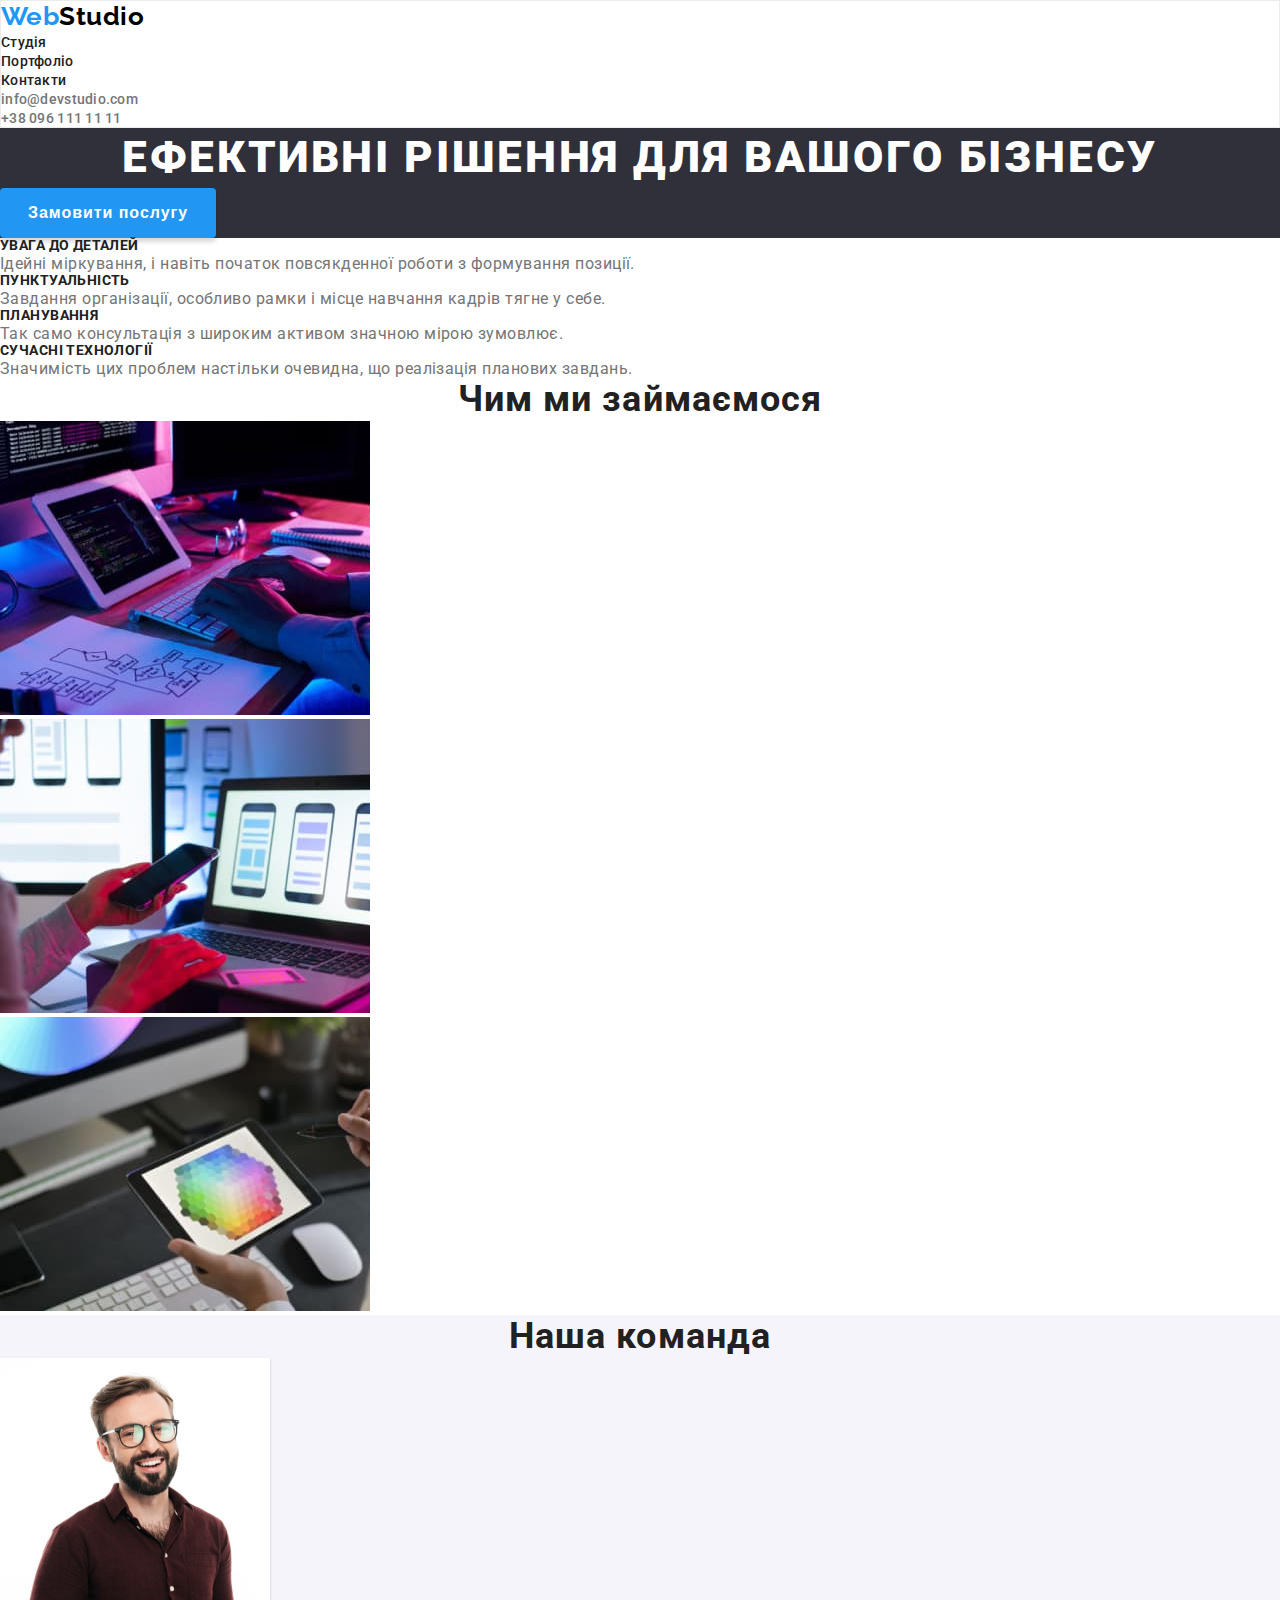
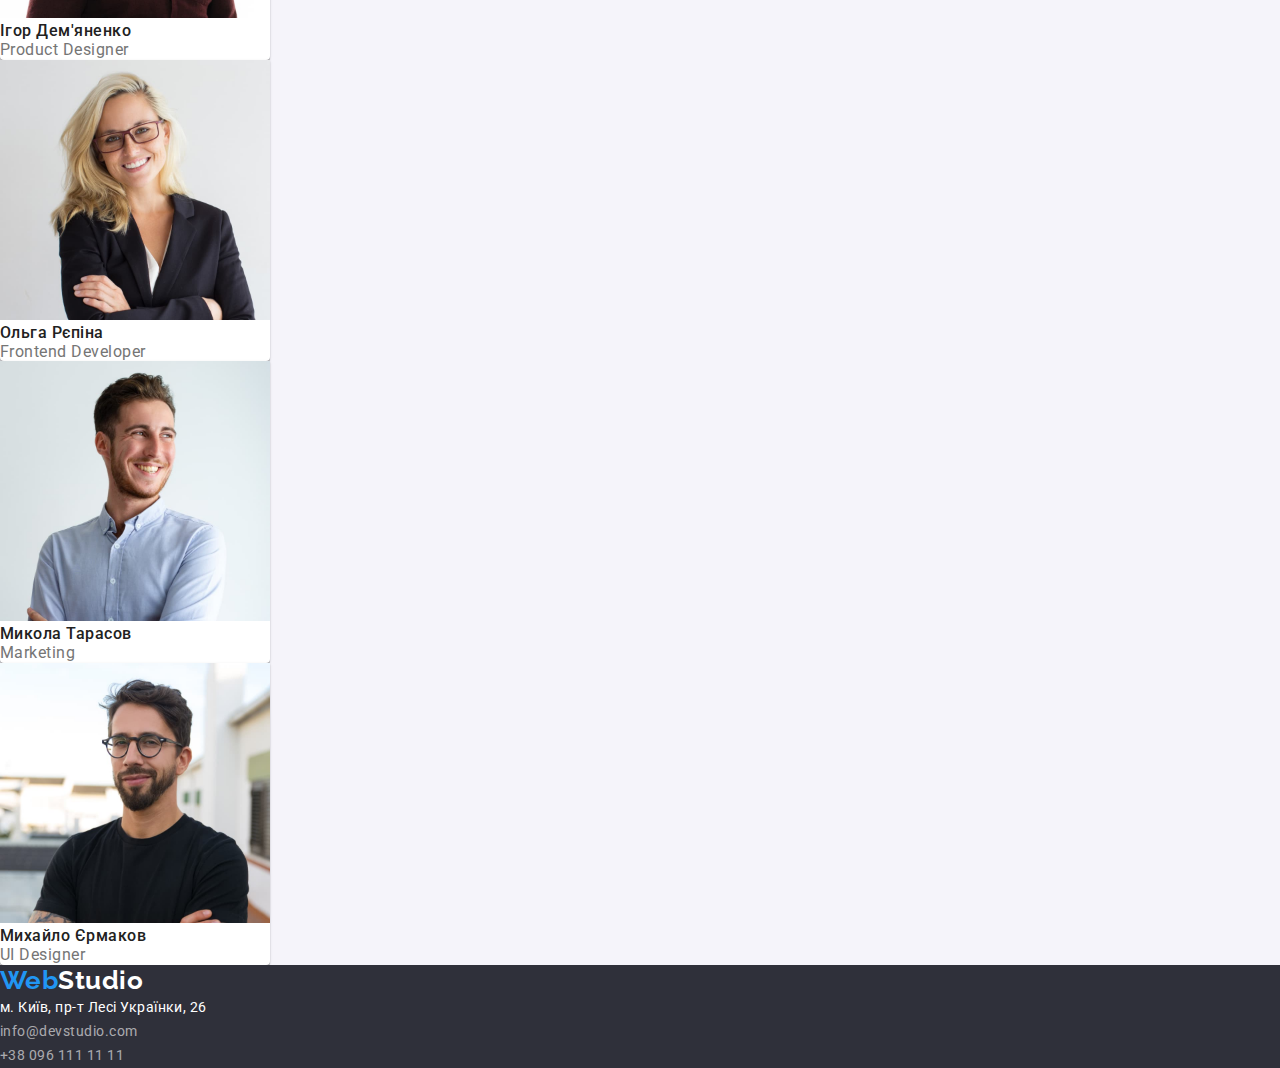
<file: index.html>
<!DOCTYPE html>
<html lang="uk">
<head>
    <meta charset="UTF-8">
    <meta http-equiv="X-UA-Compatible" content="IE=edge">
    <meta name="viewport" content="width=device-width, initial-scale=1.0">
    <title lang="en">Студія | WebStudio</title>
    <link rel="preconnect" href="https://fonts.googleapis.com">
    <link rel="preconnect" href="https://fonts.gstatic.com" crossorigin>
    <link href="https://fonts.googleapis.com/css2?family=Raleway:wght@700&family=Roboto:wght@400;500;700;900&display=swap"
        rel="stylesheet">
    <link href="./css/styles.css" rel="stylesheet" >
</head>
<body>
    <header class="header">
        <nav>
            <a class="logo" href="./index.html" lang="en">
                Web<span class="header-logo" >Studio</span>
            </a>
            <ul>
                <li>
                    <a class="header-link nav-link" href="./index.html">
                        Студія
                    </a>
                </li>
                <li>
                    <a class="header-link nav-link" href="./portfolio.html">
                        Портфоліо
                    </a>  
                </li>
                <li>
                    <a class="header-link nav-link" href="#contacts">
                        Контакти
                    </a>  
                </li>
            </ul>
        </nav>
        <ul>
            <li>
                <a class="header-link contact-link" href="mailto:info@devstudio.com">
                    info@devstudio.com
                </a>
            </li>
            <li>
                <a class="header-link contact-link" href="tel:+380961111111">
                    +38 096 111 11 11
                </a>
            </li>
        </ul>
    </header>
    <main>
        <section class="hero-section">
            <h1 class="hero-title">
                Ефективні рішення для вашого бізнесу
            </h1>
            <button type="button" class="hero-btn">
                Замовити послугу
            </button>
        </section >
        <section class="benefits-section">
            <h2 class="disable-title">
                Наші переваги
            </h2>
            <ul>
                <li>
                    <h3 class="title sub-title">
                        Увага до деталей
                    </h3>
                    <p>
                        Ідейні міркування, і навіть початок повсякденної роботи з формування позиції.
                    </p>
                </li>
                <li>
                    <h3 class="title sub-title">
                        Пунктуальність
                    </h3>
                    <p>
                        Завдання організації, особливо рамки і місце навчання кадрів тягне у себе.
                    </p>
                </li>
                <li class="list">
                    <h3 class="title sub-title">
                        Планування
                    </h3>
                    <p>
                        Так само консультація з широким активом значною мірою зумовлює.
                    </p>
                </li>
                <li class="list">
                    <h3 class="title sub-title">
                        Сучасні технології
                    </h3>
                    <p>
                        Значимість цих проблем настільки очевидна, що реалізація планових завдань.
                    </p>
                </li>
            </ul>
        </section>
        <section>
            <h2 class="title section-title">
                Чим ми займаємося
            </h2 >
            <ul class="list-box">
                <li class="list">
                    <img src="./images/we-do1.jpg" alt="Кодування" width="370">
                </li>
                <li class="list">
                    <img src="./images/we-do2.jpg" alt="Розробка мобільного додатку" width="370">
                </li>
                <li class="list">
                    <img src="./images/we-do3.jpg" alt="Палітра" width="370">
                </li>
            </ul>
        </section>
        <section class="team-section">
            <h2 class="title section-title">
                Наша команда
            </h2>
            <ul class="list-box">
                    <li class="list team-card">
                        <img src="./images/product.jpg" alt="Дизайнер продукту" width="270">
                        <h3 class="title name">
                            Ігор Дем'яненко
                        </h3>
                        <p lang="en" class="box-descr">
                            Product Designer
                        </p>
                    </li>
                <li class="list team-card">
                        <img src="./images/frontend.jpg" alt="Розробник інтерфейсу" width="270">
                        <h3 class="title name">
                            Ольга Рєпіна
                        </h3>
                        <p lang="en" class="box-descr">
                            Frontend Developer
                        </p>
                </li>
                <li class="list team-card">
                        <img src="./images/marketing.jpg" alt="Працівник маркетингу" width="270">
                        <h3 class="title name">
                            Микола Тарасов
                        </h3>
                        <p lang="en" class="box-descr">
                            Marketing
                        </p>
                </li>
                <li class="list team-card">
                        <img src="./images/ui.jpg" alt="Дизайнер інтерфейсу користувача" width="270">
                        <h3 class="title name">
                            Михайло Єрмаков
                        </h3>
                        <p lang="en" class="box-descr">
                            UI Designer
                        </p>
                </li>
            </ul>
        </section>
    </main>
    <footer class="footer">
        <a class="link logo" href="./index.html" lang="en">
            Web<span class="footer-logo">Studio</span>
        </a>
        <address class="contacts">
            <ul class="list-box" id="contacts">
                <li class="list ">
                    <a class="link address footer-link" href="https://goo.gl/maps/CPtrU1FHBa2aNyZL9" target="_blank" rel="noopener noreferrer nofollow">
                        м. Київ, пр-т Лесі Українки, 26
                    </a>
                </li>
                <li class="list">
                    <a class="link footer-link" href="mailto:info@devstudio.com">
                        info@devstudio.com 
                    </a>
                </li>
                <li class="list">
                    <a class="link footer-link" href="tel:+380961111111">
                        +38 096 111 11 11
                    </a>
                </li>
            </ul>
        </address>
    </footer>
</body>
</html>
</file>
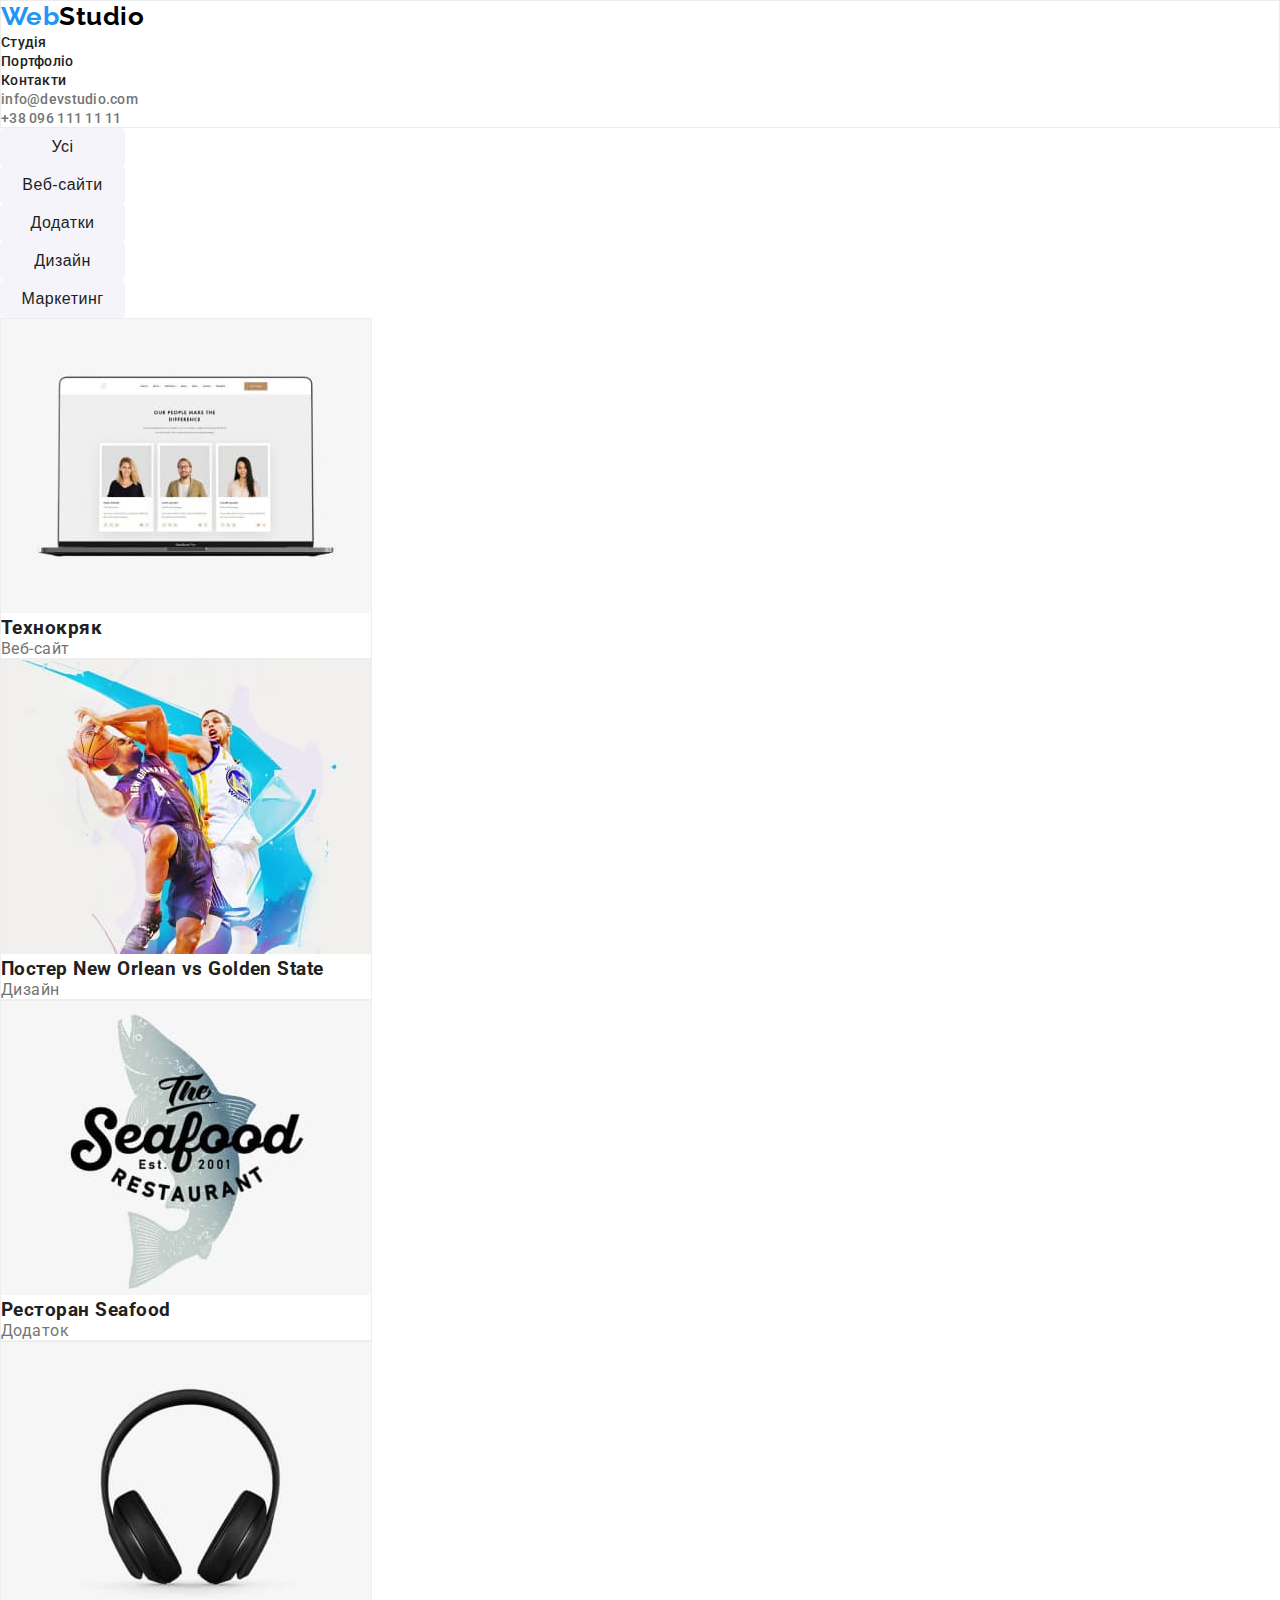
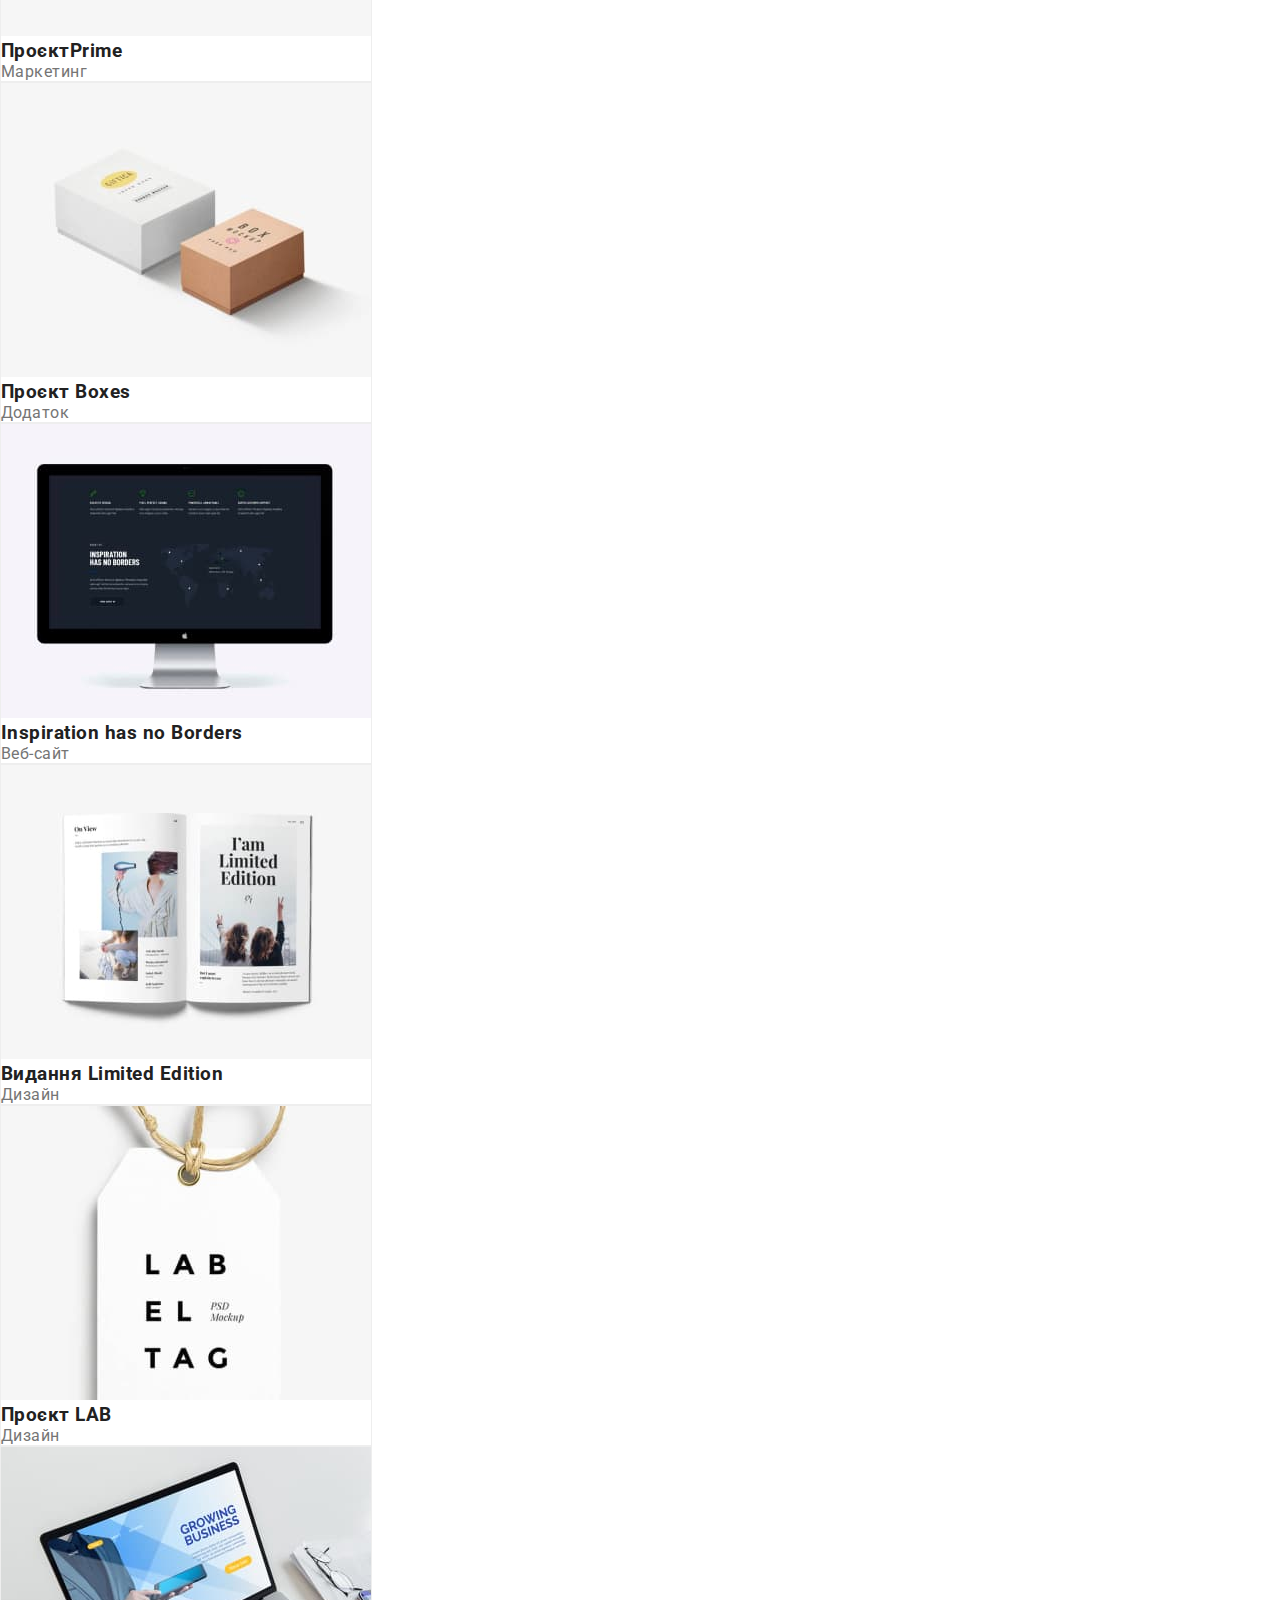
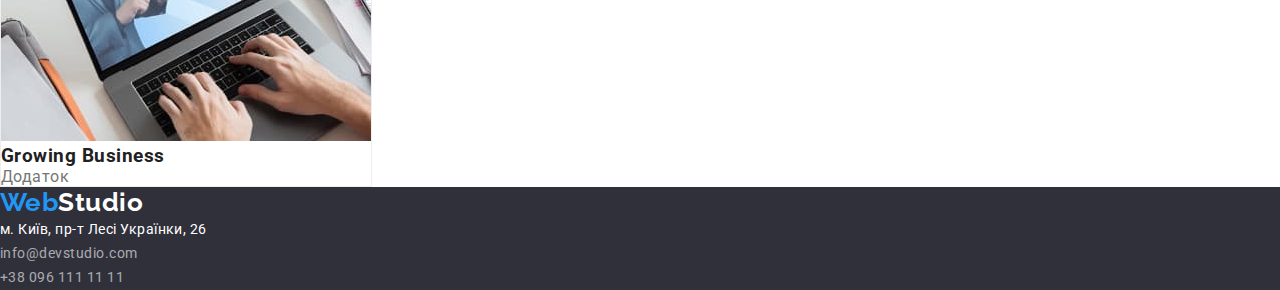
<file: portfolio.html>
<!DOCTYPE html>
<html lang="uk">
<head>
    <meta charset="UTF-8">
    <meta http-equiv="X-UA-Compatible" content="IE=edge">
    <meta name="viewport" content="width=device-width, initial-scale=1.0">
    <title>Портфоліо | WebStudio</title>
    <link rel="preconnect" href="https://fonts.googleapis.com">
    <link rel="preconnect" href="https://fonts.gstatic.com" crossorigin>
    <link href="https://fonts.googleapis.com/css2?family=Raleway:wght@700&family=Roboto:wght@400;500;700;900&display=swap"
        rel="stylesheet">
    <link rel="stylesheet" href="./css/styles.css">
</head>
<body>
    <header class="header">
        <nav>
            <a class=" logo" href="./index.html" lang="en">
                Web<span class="header-logo">Studio</span>
            </a>
            <ul class="list-box">
                <li class="list">
                    <a class="link header-link nav-link" href="./index.html">
                        Студія
                    </a>
                </li>
                <li class="list">
                    <a class="link header-link nav-link" href="./portfolio.html">
                        Портфоліо
                    </a>
                </li>
                <li class="list">
                    <a class="link header-link nav-link" href="#contacts">
                        Контакти
                    </a>
                </li>
            </ul>
        </nav>
        <ul class="list-box">
            <li class="list">
                <a class="link header-link contact-link" href="mailto:info@devstudio.com">
                    info@devstudio.com
                </a>
            </li>
            <li class="list">
                <a class="link header-link contact-link" href="tel:+380961111111">
                    +38 096 111 11 11
                </a>
            </li>
        </ul>
    </header>
    <main>
        <section class="portfolio-section">
            <ul class="list-box">
                <li class="list">
                    <button type="button" class="portfolio-btn">
                        Усі
                    </button>
                </li>
                <li class="list">
                    <button type="button" class="portfolio-btn">
                        Веб-сайти
                    </button>
                </li>
                <li class="list">
                    <button type="button" class="portfolio-btn">
                        Додатки
                    </button>
                </li>
                <li class="list">
                    <button type="button" class="portfolio-btn">
                        Дизайн
                    </button>
                </li>
                <li class="list">
                    <button type="button" class="portfolio-btn">
                        Маркетинг
                    </button>
                </li>
            </ul>
            <h1 class="disable-title">Портфоліо</h1>
            <ul class="list-box">
                <li class="list portfolio-card">
                    <img src="./images/tech.jpg" alt="Ноутбук" width="370">
                    <h3 class="title">Технокряк</h3>
                    <p class="card-descr">Веб-сайт</p>
                </li>
                <li  class="list portfolio-card"> 
                    <img src="./images/nba.jpg" alt="Постер НБА" width="370">
                    <h3 class="title">Постер <span lang="en">New Orlean vs Golden State</span></h3>
                    <p class="card-descr">Дизайн</p>
                </li>
                <li  class="list portfolio-card">
                    <img src="./images/seafood.jpg" alt="Постер ресторану Seafood" width="370">
                    <h3 class="title">Ресторан <span lang="en">Seafood</span></h3>
                    <p class="card-descr">Додаток</p>
                </li>
                <li  class="list portfolio-card">
                    <img src="./images/prime.jpg" alt="Бездротові навушники" width="370">
                    <h3 class="title">Проєкт<span lang="en">Prime</span></h3>
                    <p class="card-descr">Маркетинг</p>
                </li>
                <li  class="list portfolio-card">
                    <img src="./images/boxes.jpg" alt="Картонны коробки" width="370">
                    <h3 class="title">Проєкт <span lang="en">Boxes</span></h3>
                    <p class="card-descr">Додаток</p>
                </li>
                <li  class="list portfolio-card">
                    <img src="./images/inspiration.jpg" alt="Монітор" width="370">
                    <h3 class="title" lang="en">Inspiration has no Borders</h3>
                    <p class="card-descr">Веб-сайт</p>
                </li>
                <li  class="list portfolio-card">
                    <img src="./images/limited-edition.jpg" alt="Розгорнута книга" width="370">
                    <h3 class="title">Видання <span lang="en">Limited Edition</span></h3>
                    <p class="card-descr">Дизайн</p>
                </li>
                <li  class="list portfolio-card">
                    <img src="./images/lab.jpg" alt="Паперова бирка" width="370">
                    <h3 class="title">Проєкт <span lang="en">LAB</span></h3>
                    <p class="card-descr">Дизайн</p>
                </li>
                <li  class="list portfolio-card">
                    <img src="./images/business.jpg" alt="Друк на ноутбуці" width="370">
                    <h3 class="title" lang="en">Growing Business</h3>
                    <p class="card-descr">Додаток</p>
                </li>
            </ul>
        </section>
    </main>
    <footer class="footer">
        <a class="link logo" href="./index.html" lang="en">
            Web<span class="footer-logo">Studio</span>
        </a>
        <address class="contacts">
            <ul class="list-box" id="contacts">
                <li class="list">
                    <a class="link address footer-link" href="https://goo.gl/maps/CPtrU1FHBa2aNyZL9" target="_blank"
                        rel="noopener noreferrer nofollow">
                        м. Київ, пр-т Лесі Українки, 26
                    </a>
                </li>
                <li class="list">
                    <a class="link footer-link" href="mailto:info@devstudio.com">
                        info@devstudio.com
                    </a>
                </li>
                <li class="list">
                    <a class="link footer-link" href="tel:+380961111111">
                        +38 096 111 11 11
                    </a>
                </li>
            </ul>
        </address>
    </footer>
</body>
</html>
</file>
<file: css/styles.css>
body {
    font-family: 'Roboto', sans-serif;
    color: var(--descr-color);
    letter-spacing: 0.03em;
    margin: 0;
}

* {
    margin: 0;
    padding: 0;
    text-decoration: none;
    list-style: none;
}

:root {
    --accent-color: #2196F3;
    --title-color: #212121;
    --descr-color: #757575;
    --main-white: #FFFFFF;
    --sub-white: rgba(255, 255, 255, 0.6);
    --footer-bg: #2F303A;
    --border-color: #ECECEC;
    --logo-color: #000000;
    --team-bg: #F5F4FA;
    --card-bg: #FFFFFF;
}

.header{
    border: 1px solid #ECECEC;
}

.logo {
    font-family: 'Raleway';
    font-weight: 700;
    font-size: 26px;
    line-height: 1.19;
    color: var(--accent-color);
}

.header-logo {
    color: #000000;
}

.header-link {
    font-weight: 500;
    font-size: 14px;
    line-height: 1.14;
    letter-spacing: 0.02em;
}

.nav-link {
    color: var(--title-color);
}

.contact-link {
    color: inherit;
}

.header-link:hover,
.header-link:focus {
    color: var(--accent-color);
}

.hero-section {
    background-color: var(--footer-bg);
}

.hero-title {
    color: var(--main-white);
    text-transform: uppercase;
    font-weight: 900;
    font-size: 44px;
    line-height: 1.36;
    letter-spacing: 0.06em;
    text-align: center;
}

.hero-btn {
    color: var(--main-white);
    background-color: var(--accent-color);
    width: 216px;
    height: 50px;
    box-shadow: 0px 4px 4px rgba(0, 0, 0, 0.15);
    border-radius: 4px;
    border: none;
    cursor: pointer;
    font-weight: 700;
    font-size: 16px;
    line-height: 1.5;
    letter-spacing: 0.06em;

}

.title {
    color: var(--title-color);
    font-weight: 700;
}

.section-title {
    font-size: 36px;
    line-height: 1.2;
    letter-spacing: 0.03em;
    text-align: center;
}

.disable-title {
    font-size: 0;
    line-height: 0;
}

.sub-title {
    font-size: 14px;
    line-height: 1.14;
    letter-spacing: 0.03em;
    text-transform: uppercase;
}

.name {
    font-weight: 500;
    font-size: 16px;
    line-height: 1.18;
}

.box-descr {
    line-height: 1.18;
}

.team-section {
    background-color: var(--team-bg);
}

.footer {
    background-color: var(--footer-bg);
}

.footer-logo{
    color: var(--main-white);
}

.contacts {
    font-size: 14px;
    line-height: 1.71;
    color: var(--sub-white);
    font-style: normal;
}

.footer-link {
    color:inherit;
}

.address {
    color: var(--main-white);
}

.footer-link:hover,
.footer-link:focus {
    color: var(--accent-color);
}

.filters {
    background-color: var(--main-white);
}

.portfolio-section {
    background-color: var(--main-white);
}

.portfolio-btn {
    background: #F5F4FA;
    color: var(--title-color);
    border-radius: 4px;
    width: 125px;
    height: 38px;
    font-weight: 500;
    font-size: 16px;
    line-height: 1.62;
    border: none;
    letter-spacing: 0.03em;
}

.portfolio-btn:hover,
.portfolio-btn:focus {
    background-color: var(--accent-color);
    color: var(--main-white);
    box-shadow: 0px 3px 1px rgba(0, 0, 0, 0.1), 0px 1px 2px rgba(0, 0, 0, 0.08), 0px 2px 2px rgba(0, 0, 0, 0.12);
    cursor: pointer;
}



.team-card {
    display:block;
    background-color: var(--card-bg);
    width: 270px;
    box-shadow: 0px 1px 3px rgba(0, 0, 0, 0.12), 0px 1px 1px rgba(0, 0, 0, 0.14), 0px 2px 1px rgba(0, 0, 0, 0.2);
    border-radius: 0px 0px 4px 4px;
}

.portfolio-card {
    display: block;
    background-color: var(--card-bg);
    width: 370px;
    border: 1px solid #EEEEEE;
}
</file>
